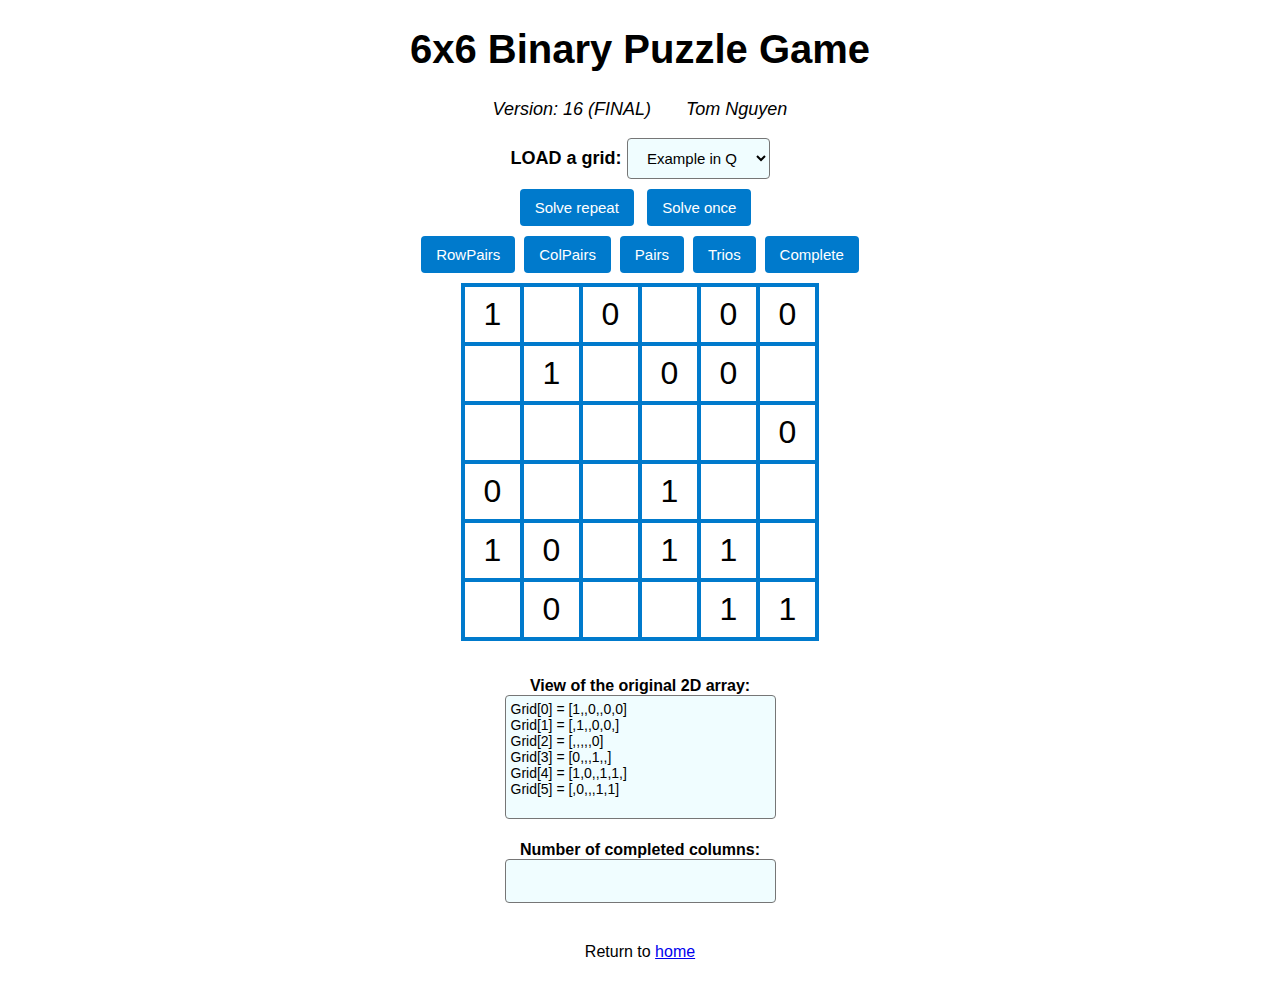
<file: index.html>
﻿<!-- Binary Puzzle v16 - Finish The Solve Repeat Button -->
<!-- 24/05/20, Tom Nguyen, Finish the 'Solve Repeat' button.  final version.     -->
<!DOCTYPE html>
<html>
<head>
    <meta charset="utf-8">
    <title>V16 Binary Puzzle 6x6</title>

    <link href="StyleSheet.css" rel="stylesheet">

    <script type='text/javascript'>   
        // sample test arrays. G1 is given in the question. GT is for testing - all arrays in EXCEL spreadsheet:  
        // https://schoolsnsw.sharepoint.com/sites/SDD/Notes_SDD/CodeSamples/32-SampleGames-1pg-AsInV8code.xlsx 
        // because this is laborious to write, you can copy it from the OneNote page: 
        var G01 = [1, null, 0, null, 0, 0, null, 1, null, 0, 0, null, null, null, null, null, null, 0, 0, null, null, 1, null, null, 1, 0, null, 1, 1, null, null, 0, null, null, 1, 1];
        var G02 = [null, null, null, null, null, null, null, 1, null, null, null, 1, null, 1, null, 1, null, null, null, null, 0, null, null, 1, null, 1, null, null, null, null, null, null, null, 0, 0, null];
        var G03 = [null, 1, null, null, null, null, null, null, null, 0, null, 0, null, 0, null, 0, null, null, 1, null, null, null, 1, null, null, null, null, null, 0, null, 0, null, null, null, null, null];
        var G04 = [0, null, null, 1, null, null, null, 0, null, null, null, 1, null, null, 1, 1, null, null, null, null, null, null, 1, 1, null, null, null, null, null, 0, 0, null, 1, null, 1, null];
        var G05 = [null, null, null, null, null, null, null, 1, null, 1, null, 1, null, null, 0, 0, null, null, 0, null, null, null, null, null, null, null, null, null, 1, 1, null, null, 0, null, 0, null];
        var G06 = [null, null, null, null, null, 0, null, 1, null, null, 1, null, null, null, null, 0, null, null, null, null, 1, null, null, null, null, null, 1, null, null, null, null, 0, null, null, 1, null];
        var G07 = [1, null, 1, null, null, 1, null, null, null, 1, null, null, 0, null, null, 1, 0, null, null, null, 1, null, null, null, null, 1, null, null, null, null, 1, null, null, 1, 1, null];
        var G08 = [1, 1, null, null, null, null, 1, null, null, 1, null, null, null, null, null, null, 0, null, 0, null, 0, null, null, null, null, null, null, null, null, null, null, null, 0, null, 0, null];
        var G09 = [null, null, 0, 0, null, 0, null, null, null, null, null, null, null, 1, 1, null, null, null, null, null, null, null, 0, 0, null, null, 1, null, 0, null, null, null, null, null, null, null];
        var G10 = [null, null, null, null, null, null, null, 1, null, null, null, null, null, null, 0, null, 1, 1, null, null, 0, null, null, null, null, 0, null, null, 1, null, null, null, null, null, null, null];
        var G11 = [null, 1, null, 1, null, 1, null, null, null, null, null, null, 0, 0, null, null, null, null, null, null, null, null, 1, null, 0, null, 1, 0, null, null, null, 1, null, null, null, null];
        var G12 = [0, null, null, null, null, null, null, 1, 1, null, null, null, null, null, 1, null, null, null, null, null, null, 0, null, null, 0, null, null, 1, null, null, null, null, null, null, null, null];
        var G13 = [null, null, null, 1, null, null, null, null, null, null, null, 0, null, null, null, null, 0, 0, null, null, null, null, 1, null, 1, null, null, null, null, null, null, 0, null, 0, null, 0];
        var GT = [1, 2, 3, 4, 5, 6, 7, 8, 9, 10, 11, 12, 13, 14, 15, 16, 17, 18, 19, 20, 21, 22, 23, 24, 25, 26, 27, 28, 29, 30, 31, 32, 33, 34, 35, 36];
        var Grid = [];
        var GridSize = 6; // used in pair and trios calculations
        //var Row = 6; // set number of rows
        //var Col = 6; // set number of columns

        // 6x6 table of text boxes with some initial test values
        function LoadGrid(G) {
            var GridCol = [];
            var arr2D = ""; //an array of 6 row arrays to show in the 'arrayView2D' text box
            Grid = [];
            //Load a 1D array from above into a 2D array called "Grid" 
            for (let j = 0; j < GridSize; j++) { //Row loop - like the "y" coordinates 
                for (let i = 0; i < GridSize; i++) { //Column loop - like the "x" coordinates 
                    GridCol.push(G[j * GridSize + i]); // load the column elements into this temporary array 
                }
                arr2D = arr2D + "Grid[" + j + "] = [" + GridCol + "]" + "\n"; // concatenate the [] symbols and a line break
                Grid.push(GridCol); // push a column array for each row 
                GridCol = []; // clear this array ready for the next row 
            }
            document.getElementById('arrayView2D').value = arr2D; //shows the full array but not as an array or 6 arrays 
            DisplayGrid(Grid);
        }

        function DisplayGrid(G2D) {
            //display the array in the boxes on the HTML page
            for (let j = 0; j < GridSize; j++) { //Row loop - like the "y" coordinates
                for (let i = 0; i < GridSize; i++) { //Column loop - like the "x" coordinates
                    document.getElementById('B' + (i + 1) + (j + 1)).value = G2D[j][i]; // Nested loops
                }
            }
        }

        function BinaryPuzzleSolver() {  //Code the top level module here 
            //loop for testing to avoid infinite false
            let i = 1;             //temporary variable until true false working
            Solved = false;        //initial setting
            while (Solved == false && i < 3) {
                Solved = SolvePuzzle(Grid);
                window.alert('Main "BinaryPuzzleSolver" - Solved = ' + Solved + '. Loop # ' + i + '.');
                i++;
            }
        }
        function SolvePuzzle(G2D) { //See structure chart for what goes here 
            SolveNumberPairs();
            SolveNumberTrios();
            if (CompleteRowsCols()) { //returns true or false
                //window.alert('Sub "SolvePuzzle" TEST MSG ONLY - 1 in row 1 col 2 - "solved". ');
                return true;
            } else {
                //window.alert('Sub "SolvePuzzle" TEST MSG ONLY - "NOT solved yet"!');
                return false;
            }
        }
        function SolveNumberPairs() { // call row and column, will take two pushes of the button to update all vertical and horizontal row pairs
            SolveRowPairs();
            SolveColPairs();
        }
        function SolveRowPairs() {
            for (let Row = 0; Row < GridSize; Row++) { // 0 - 5 does the bottom row
                for (let Col = 0; Col < GridSize - 1; Col++) { //0 - 4 is enough to find a 4-5 pair
                    if (Grid[Row][Col] !== null && Grid[Row][Col] == Grid[Row][Col + 1]) {
                        if (Col > 0) { // is there a space to the left?
                            Grid[Row][Col - 1] = (1 - Grid[Row][Col]); // inserts to the left of the pair
                        }
                        if (Col < GridSize - 2) { // is there a space to the right?
                            Grid[Row][Col + 2] = (1 - Grid[Row][Col]); // inserts to the right of the pair
                        }
                    }
                }
            }
            // document.getElementById('arrayView2D').value = Grid;
            DisplayGrid(Grid); // send the updated grid to the screen
        }

        function SolveColPairs() { // Similar to row pairs 
            for (let Col = 0; Col < GridSize; Col++) { // 0 - 5 does the bottom row
                for (let Row = 0; Row < GridSize - 1; Row++) { // 0 - 4 is enough to find a 4-5 pair
                    if (Grid[Row][Col] !== null && Grid[Row][Col] == Grid[Row + 1][Col]) {
                        if (Row > 0) { // is there a space above?
                            Grid[Row - 1][Col] = (1 - Grid[Row][Col]); // inserts number above the pair
                        }
                        if (Row < GridSize - 2) { // is there a space below?
                            Grid[Row + 2][Col] = (1 - Grid[Row][Col]); // inserts number below the pair
                        }
                    }
                }
            }
            //document.getElementById('arrayView2D').value = Grid;
            DisplayGrid(Grid); // send the updated grid to the screen
        }

        function SolveNumberTrios() {
            for (let Row = 0; Row < GridSize; Row++) { // 0 - 5 does the bottom row
                for (let Col = 0; Col < GridSize - 2; Col++) { // 0 - 3 is enough to find a 3-5 trio
                    if (Grid[Row][Col] !== null && Grid[Row][Col] == Grid[Row][Col + 2]) {
                        Grid[Row][Col + 1] = (1 - Grid[Row][Col]); // inserts between the trio
                    }
                }
            }
            for (let Col = 0; Col < GridSize; Col++) { // 0 - 5 does the bottom row
                for (let Row = 0; Row < GridSize - 2; Row++) { // 0 - 3 is enough to find a 3-5 trio
                    if (Grid[Row][Col] !== null && Grid[Row][Col] == Grid[Row + 2][Col]) {
                        Grid[Row + 1][Col] = (1 - Grid[Row][Col]); // inserts between the trio
                    }
                }
            }
            DisplayGrid(Grid); //send updated grid to the screen
        }

        function CompleteRowsCols() {
            //by row
            let row1tot = 0; //count of 1's in the row
            let row0tot = 0; //count of 0's in the row
            for (let Row = 0; Row < GridSize; Row++) { // 0 - 5 does the bottom row
                for (let Col = 0; Col < GridSize; Col++) { // go through the row for counting
                    if (Grid[Row][Col] == 0) { // count 0's
                        row0tot++;
                    }
                    if (Grid[Row][Col] == 1) { // count 1's
                        row1tot++;
                    }
                }
                for (let Col = 0; Col < GridSize; Col++) { // go through the row to update the nulls
                    if (Grid[Row][Col] == null && row0tot == 3) {
                        Grid[Row][Col] = 1; // inserts a 1
                    }
                    if (Grid[Row][Col] == null && row1tot == 3) {
                        Grid[Row][Col] = 0; //inserts a 0
                    }
                }
                //reset after going through each row
                row1tot = 0;
                row0tot = 0;
            }
            //by column
            let col1tot = 0;
            let col0tot = 0;
            let colComplete = 0; //count if tere are 3 0's and 3 1's
            for (let Col = 0; Col < GridSize; Col++) { // 0 - 5 does the right col
                for (let Row = 0; Row < GridSize; Row++) { // go through the column for counting
                    if (Grid[Row][Col] == 0) { // count 0's
                        col0tot++;
                    }
                    if (Grid[Row][Col] == 1) { // count 1's
                        col1tot++;
                    }
                }
                for (let Row = 0; Row < GridSize; Row++) { // go through the column to update the nulls
                    if (Grid[Row][Col] == null && col0tot == 3) {
                        Grid[Row][Col] = 1; // inserts a 1
                        col1tot++;
                    }
                    if (Grid[Row][Col] == null && col1tot == 3) {
                        Grid[Row][Col] = 0; //inserts a 0
                        col0tot++
                    }
                }
                if (col1tot == 3 && col0tot == 3) {
                    colComplete++;
                }
                //reset after going through each row
                col1tot = 0;
                col0tot = 0;
            }
            DisplayGrid(Grid); // send updated grid to the screen!
            document.getElementById('arrayViewCell').value = colComplete; //test if columns are completed
            if (colComplete == GridSize) {
                return true;
            }
        }
    </script>
</head>
<body onload="LoadGrid(G01)">
    <!--Parameter for initial load can be changed manually-->
    <form id="input">
        <h1>6x6 Binary Puzzle Game</h1>
        <p> Version: 16 (FINAL) &nbsp;&nbsp;&nbsp;&nbsp;&nbsp;&nbsp;Tom Nguyen </p>

         <div class ="gridload">
         LOAD a grid: 
         <select id="cboPuzNo" onchange="LoadGrid(eval(value))">
             <!--<select id="cboPuzNo">-->
             <option value="G01">Example in Q</option>
             <option value="G02">Game 2</option>
             <option value="G03">Game 3</option>
             <option value="G04">Game 4</option>
             <option value="G05">Game 5</option>
             <option value="G06">Game 6</option>
             <option value="G07">Game 7</option>
             <option value="G08">Game 8</option>
             <option value="G09">Game 9</option>
             <option value="G10">Game 10</option>
             <option value="G11">Game 11</option>
             <option value="G12">Game 12</option>
             <option value="G13">Game 13</option>
             <option value="GT">Test 1-36</option>
         </select> </div>   

        <!--<input type="button" value="Load" onclick="LoadGrid(GT)" />&nbsp;&nbsp;-->
        <div class="topb">
            <input type="button" value="Solve repeat" onclick="BinaryPuzzleSolver()" />&nbsp;&nbsp;
        <input type="button" value="Solve once" onclick="SolvePuzzle(Grid)" />&nbsp;&nbsp;<br />
        </div>
        <div class="botb">
        <input type="button" value="RowPairs" onclick="SolveRowPairs()" />&nbsp; 
        <input type="button" value="ColPairs" onclick="SolveColPairs()" />&nbsp; 
        <input type="button" value="Pairs" onclick="SolveNumberPairs()" />&nbsp; 
        <input type="button" value="Trios" onclick="SolveNumberTrios()" />&nbsp; 
        <input type="button" value="Complete" onclick="CompleteRowsCols()" /><br />
        </div>


        <!-- Board cell labels have "B" for board, then column digit, then row digit"  -->
        <table class="gameboard">
            <tr>
                <td>
                    <input id="B11" type="text" class="gameboard" /></td>
                <td>
                    <input id="B21" type="text" class="gameboard" /></td>
                <td>
                    <input id="B31" type="text" class="gameboard" /></td>
                <td>
                    <input id="B41" type="text" class="gameboard" /></td>
                <td>
                    <input id="B51" type="text" class="gameboard" /></td>
                <td>
                    <input id="B61" type="text" class="gameboard" /></td>
            </tr>
            <tr>
                <td>
                    <input id="B12" type="text" class="gameboard" /></td>
                <td>
                    <input id="B22" type="text" class="gameboard" /></td>
                <td>
                    <input id="B32" type="text" class="gameboard" /></td>
                <td>
                    <input id="B42" type="text" class="gameboard" /></td>
                <td>
                    <input id="B52" type="text" class="gameboard" /></td>
                <td>
                    <input id="B62" type="text" class="gameboard" /></td>
            </tr>
            <tr>
                <td>
                    <input id="B13" type="text" class="gameboard" /></td>
                <td>
                    <input id="B23" type="text" class="gameboard" /></td>
                <td>
                    <input id="B33" type="text" class="gameboard" /></td>
                <td>
                    <input id="B43" type="text" class="gameboard" /></td>
                <td>
                    <input id="B53" type="text" class="gameboard" /></td>
                <td>
                    <input id="B63" type="text" class="gameboard" /></td>
            </tr>
            <tr>
                <td>
                    <input id="B14" type="text" class="gameboard" /></td>
                <td>
                    <input id="B24" type="text" class="gameboard" /></td>
                <td>
                    <input id="B34" type="text" class="gameboard" /></td>
                <td>
                    <input id="B44" type="text" class="gameboard" /></td>
                <td>
                    <input id="B54" type="text" class="gameboard" /></td>
                <td>
                    <input id="B64" type="text" class="gameboard" /></td>
            </tr>
            <tr>
                <td>
                    <input id="B15" type="text" class="gameboard" /></td>
                <td>
                    <input id="B25" type="text" class="gameboard" /></td>
                <td>
                    <input id="B35" type="text" class="gameboard" /></td>
                <td>
                    <input id="B45" type="text" class="gameboard" /></td>
                <td>
                    <input id="B55" type="text" class="gameboard" /></td>
                <td>
                    <input id="B65" type="text" class="gameboard" /></td>
            </tr>
            <tr>
                <td>
                    <input id="B16" type="text" class="gameboard" /></td>
                <td>
                    <input id="B26" type="text" class="gameboard" /></td>
                <td>
                    <input id="B36" type="text" class="gameboard" /></td>
                <td>
                    <input id="B46" type="text" class="gameboard" /></td>
                <td>
                    <input id="B56" type="text" class="gameboard" /></td>
                <td>
                    <input id="B66" type="text" class="gameboard" /></td>
            </tr>
        </table>
        <br />
        <br />
        <div id="viewlabel">
            View of the original 2D array:<br />
            <textarea id="arrayView2D" cols="30" rows="7" readonly></textarea><br />
            <br />
            Number of completed columns:<br />
            <textarea id="arrayViewCell" cols="30" rows="2" readonly></textarea>
        </div>
        <br />
        <br />
        Return to <a href="index.html">home</a> 
        <br />
        <br />
        <br />
    </form>
</body>
</html>
</file>
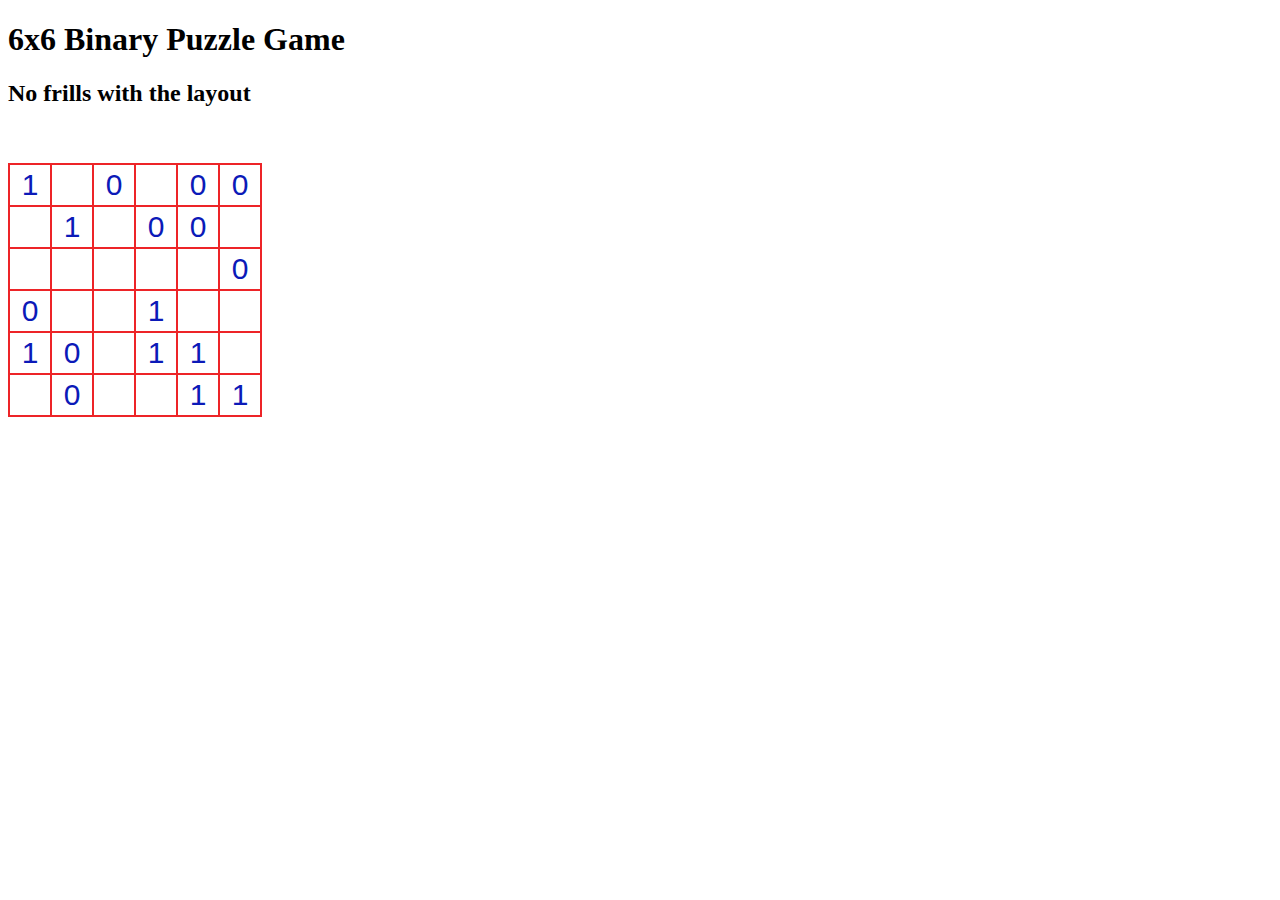
<file: index-v06.html>
﻿<!-- Binary Puzzle v06 - Loop the grunt load - Loop has 2 nested loops with variables for row (j) and column (i) -->
<!-- 4/05/20, Tom Nguyen,   -->
<!DOCTYPE html>
<html>
<head>
    <meta charset="utf-8">
    <title>Binary Puzzle 6x6</title>
    <script type='text/javascript'>  
        //sample test arrays G1 is given in the question
        var G1 = [1, null, 0, null, 0, 0, null, 1, null, 0, 0, null, null, null, null, null, null, 0, 0, null, null, 1, null, null, 1, 0, null, 1, 1, null, null, 0, null, null, 1, 1];
        var G2 = [null, 1, null, null, null, null, null, null, null, null, null, null, null, null, null, null, null, null, null, null, null, null, null, null, null, null, null, null, null, null, null, null, null, null, null, null];
        var G3 = [null, null, 1, null, null, null, null, null, null, null, null, null, null, null, null, null, null, null, null, null, null, null, null, null, null, null, null, null, null, null, null, null, null, null, null, null];

        function LoadGrid(G) {                    // sets the initial problem
            var Row = 6; //set the number of rows   
            var Col = 6; //set the number of columns
            var Grid = [];

            for (let j = 0; j < Row; j++) { //Row loop - like the y coordinates
                for (let i = 0; i < Col; i++) //Col loop - like the x coordinates
                    document.getElementById('B' + (i + 1) + (j + 1)).value = G[j * Col + i]; //Nested loops
            }
        }

    </script>
    <style type="text/css">
        * {
            padding: 0;
            border-collapse: collapse;
        }

        .gameboard {
            width: 40px;
            height: 40px;
            font-size: 30px;
            color: #0B1AB8;
            vertical-align: middle;
            text-align: center;
            border-collapse: collapse;
            border-spacing: 0;
            border: 1px solid #ED2428;
        }

    </style>

</head>
<body onload="LoadGrid(G1)">
    <!--  notes about modules  -->
    <form id="input">
        <h1>6x6 Binary Puzzle Game</h1>
        <h2>No frills with the layout</h2>
        <br />
        <br />
    </form>
    <table class="gameboard">
        <tr>
            <td>
                <input id="B11" type="text" class="gameboard" /></td>
            <td>
                <input id="B21" type="text" class="gameboard" /></td>
            <td class="auto-style1">
                <input id="B31" type="text" class="gameboard" /></td>

            <td>
                <input id="B41" type="text" class="gameboard" /></td>

            <td>
                <input id="B51" type="text" class="gameboard" /></td>

            <td>
                <input id="B61" type="text" class="gameboard" /></td>

        </tr>
        <tr>
            <td>
                <input id="B12" type="text" class="gameboard" /></td>
            <td>
                <input id="B22" type="text" class="gameboard" /></td>
            <td class="auto-style1">
                <input id="B32" type="text" class="gameboard" /></td>
            <td>
                <input id="B42" type="text" class="gameboard" /></td>
            <td>
                <input id="B52" type="text" class="gameboard" /></td>
            <td>
                <input id="B62" type="text" class="gameboard" /></td>
        </tr>
        <tr>
            <td>
                <input id="B13" type="text" class="gameboard" /></td>
            <td>
                <input id="B23" type="text" class="gameboard" /></td>
            <td class="auto-style1">
                <input id="B33" type="text" class="gameboard" /></td>
            <td>
                <input id="B43" type="text" class="gameboard" /></td>
            <td>
                <input id="B53" type="text" class="gameboard" /></td>
            <td>
                <input id="B63" type="text" class="gameboard" /></td>
        </tr>
        <tr>
            <td>
                <input id="B14" type="text" class="gameboard" /></td>
            <td>
                <input id="B24" type="text" class="gameboard" /></td>
            <td class="auto-style1">
                <input id="B34" type="text" class="gameboard" /></td>
            <td>
                <input id="B44" type="text" class="gameboard" /></td>
            <td>
                <input id="B54" type="text" class="gameboard" /></td>
            <td>
                <input id="B64" type="text" class="gameboard" /></td>
        </tr>
        <tr>
            <td>
                <input id="B15" type="text" class="gameboard" /></td>
            <td>
                <input id="B25" type="text" class="gameboard" /></td>
            <td class="auto-style1">
                <input id="B35" type="text" class="gameboard" /></td>
            <td>
                <input id="B45" type="text" class="gameboard" /></td>
            <td>
                <input id="B55" type="text" class="gameboard" /></td>
            <td>
                <input id="B65" type="text" class="gameboard" /></td>
        </tr>
        <tr>
            <td>
                <input id="B16" type="text" class="gameboard" /></td>
            <td>
                <input id="B26" type="text" class="gameboard" /></td>
            <td class="auto-style1">
                <input id="B36" type="text" class="gameboard" /></td>
            <td>
                <input id="B46" type="text" class="gameboard" /></td>
            <td>
                <input id="B56" type="text" class="gameboard" /></td>
            <td>
                <input id="B66" type="text" class="gameboard" /></td>
        </tr>
    </table>
</body>
</html>
</file>
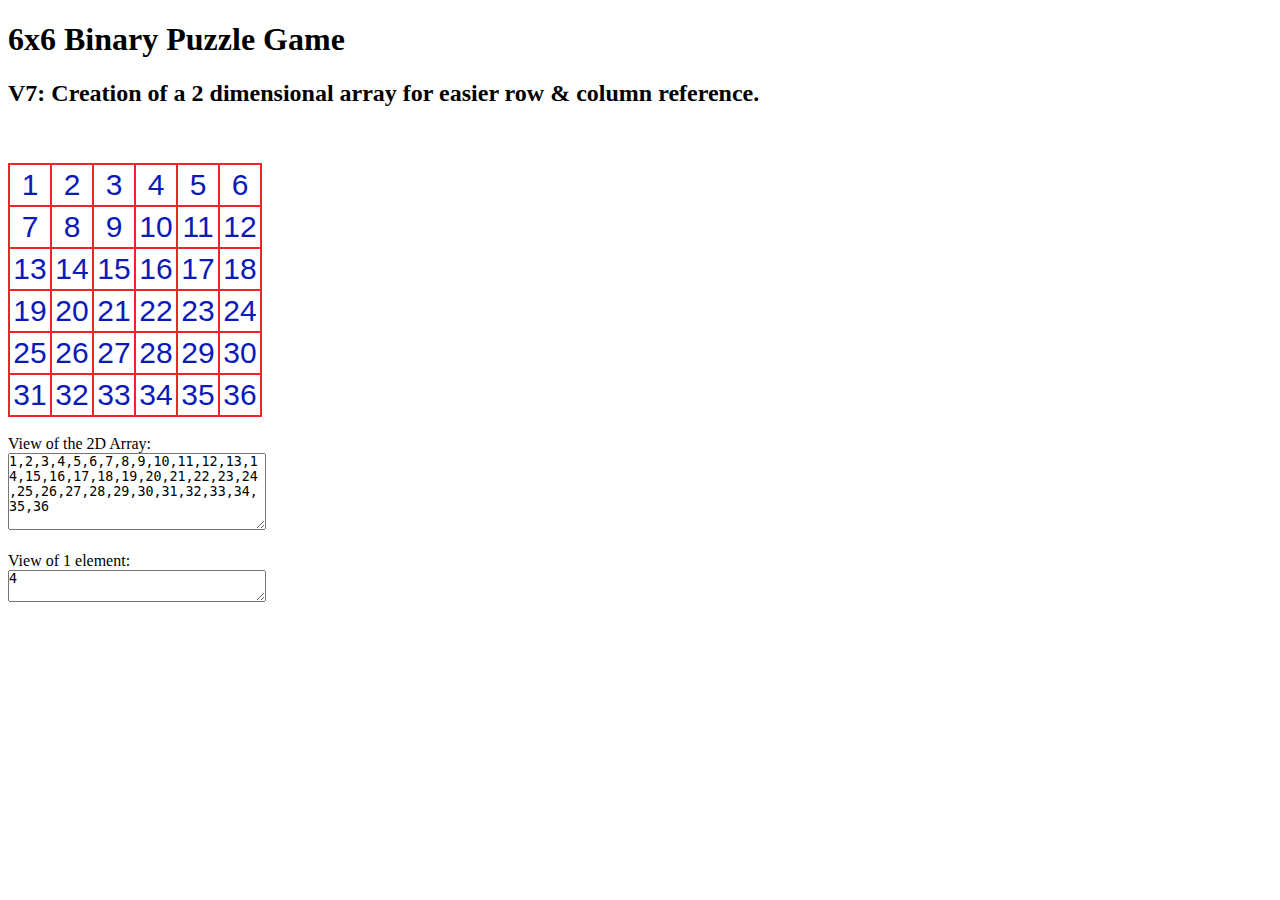
<file: index-v07.html>
﻿<!-- Binary Puzzle v07 - 2D Array create and reference -->
<!-- 6/05/20, Tom Nguyen, 2D array created for easier row/column reference  -->
<!DOCTYPE html>
<html>
<head>
    <meta charset="utf-8">
    <title>Binary Puzzle 6x6</title>
    <style type="text/css">
        * {
            padding: 0;
            border-collapse: collapse;
        }

        .gameboard {
            width: 40px;
            height: 40px;
            font-size: 30px;
            color: #0B1AB8;
            vertical-align: middle;
            text-align: center;
            border-collapse: collapse;
            border-spacing: 0;
            border: 1px solid #ED2428;
        }
    </style>
    <script type='text/javascript'>  
        //sample test arrays G1 is given in the question
        var G1 = [1, null, 0, null, 0, 0, null, 1, null, 0, 0, null, null, null, null, null, null, 0, 0, null, null, 1, null, null, 1, 0, null, 1, 1, null, null, 0, null, null, 1, 1];
        var G2 = [null, 1, null, null, null, null, null, null, null, null, null, null, null, null, null, null, null, null, null, null, null, null, null, null, null, null, null, null, null, null, null, null, null, null, null, null];
        var G3 = [null, null, 1, null, null, null, null, null, null, null, null, null, null, null, null, null, null, null, null, null, null, null, null, null, null, null, null, null, null, null, null, null, null, null, null, null];
        var G4 = [1, 2, 3, 4, 5, 6, 7, 8, 9, 10, 11, 12, 13, 14, 15, 16, 17, 18, 19, 20, 21, 22, 23, 24, 25, 26, 27, 28, 29, 30, 31, 32, 33, 34, 35, 36]

        function LoadGrid(G) {
            var Row = 6; //set the number of rows   
            var Col = 6; //set the number of columns
            var GridCol = [];
            var Grid = [];

            for (let j = 0; j < Row; j++) { //Row loop - like the "y" coordinates
                for (let i = 0; i < Col; i++) { //Column loop - like the "x" coordinates
                    GridCol.push(G[j * Col + i]); // load the column elements into this temporary array
                }
                Grid.push(GridCol); // push a column array for each row
                GridCol = []; // clear this array ready for the next row
            }
            document.getElementById('arrayView2D').value = Grid;
            document.getElementById('arrayViewCell').value = Grid[0][3]; //Row 1, Column 4

            for (let j = 0; j < Row; j++) { //Row loop - like the "y" coordinates
                for (let i = 0; i < Col; i++) { //Column loop - like the "x" coordinates
                    document.getElementById('B' + (i + 1) + (j + 1)).value = G[j * Col + i]; //Nested loops
                }
            }
        }

    </script>


</head>
<body onload="LoadGrid(G4)">
    <!--  notes about modules  -->
    <form id="input">
        <h1>6x6 Binary Puzzle Game</h1>
        <h2>V7: Creation of a 2 dimensional array for easier row & column reference.</h2>
        <br />
        <br />
    </form>
    <table class="gameboard">
        <tr>
            <td>
                <input id="B11" type="text" class="gameboard" /></td>
            <td>
                <input id="B21" type="text" class="gameboard" /></td>
            <td>
                <input id="B31" type="text" class="gameboard" /></td>

            <td>
                <input id="B41" type="text" class="gameboard" /></td>

            <td>
                <input id="B51" type="text" class="gameboard" /></td>

            <td>
                <input id="B61" type="text" class="gameboard" /></td>

        </tr>
        <tr>
            <td>
                <input id="B12" type="text" class="gameboard" /></td>
            <td>
                <input id="B22" type="text" class="gameboard" /></td>
            <td>
                <input id="B32" type="text" class="gameboard" /></td>
            <td>
                <input id="B42" type="text" class="gameboard" /></td>
            <td>
                <input id="B52" type="text" class="gameboard" /></td>
            <td>
                <input id="B62" type="text" class="gameboard" /></td>
        </tr>
        <tr>
            <td>
                <input id="B13" type="text" class="gameboard" /></td>
            <td>
                <input id="B23" type="text" class="gameboard" /></td>
            <td>
                <input id="B33" type="text" class="gameboard" /></td>
            <td>
                <input id="B43" type="text" class="gameboard" /></td>
            <td>
                <input id="B53" type="text" class="gameboard" /></td>
            <td>
                <input id="B63" type="text" class="gameboard" /></td>
        </tr>
        <tr>
            <td>
                <input id="B14" type="text" class="gameboard" /></td>
            <td>
                <input id="B24" type="text" class="gameboard" /></td>
            <td>
                <input id="B34" type="text" class="gameboard" /></td>
            <td>
                <input id="B44" type="text" class="gameboard" /></td>
            <td>
                <input id="B54" type="text" class="gameboard" /></td>
            <td>
                <input id="B64" type="text" class="gameboard" /></td>
        </tr>
        <tr>
            <td>
                <input id="B15" type="text" class="gameboard" /></td>
            <td>
                <input id="B25" type="text" class="gameboard" /></td>
            <td>
                <input id="B35" type="text" class="gameboard" /></td>
            <td>
                <input id="B45" type="text" class="gameboard" /></td>
            <td>
                <input id="B55" type="text" class="gameboard" /></td>
            <td>
                <input id="B65" type="text" class="gameboard" /></td>
        </tr>
        <tr>
            <td>
                <input id="B16" type="text" class="gameboard" /></td>
            <td>
                <input id="B26" type="text" class="gameboard" /></td>
            <td>
                <input id="B36" type="text" class="gameboard" /></td>
            <td>
                <input id="B46" type="text" class="gameboard" /></td>
            <td>
                <input id="B56" type="text" class="gameboard" /></td>
            <td>
                <input id="B66" type="text" class="gameboard" /></td>
        </tr>
    </table>
    <br />
    View of the 2D Array:
    <br />
    <textarea id="arrayView2D" cols="30" rows="5"></textarea><br />
    <br />
    View of 1 element:
    <br />
    <textarea id="arrayViewCell" cols="30" rows="2"></textarea>
</body>
</html>
</file>
<file: StyleSheet.css>
﻿* {
    padding: 0;
    border-collapse: collapse;
    font-family: Arial;
    text-align: center;
}

.gameboard {
    width: 55px;
    height: 55px;
    font-size: 32px;
    font-family: Arial;
    color: #000000;
    vertical-align: middle;
    text-align: center;
    border-collapse: collapse;
    border-spacing: 0;
    border: 2px solid #007acc; /* BLUE */
    margin-left: auto;
    margin-right: auto;
}

textarea {
    font-family: Arial;
    text-align: left;
    font-size: 14px;
    resize: none;
    border-radius: 4px;
    background-color: #f0fdff;
    padding: 5px;
}

textarea:focus {
    outline: none;
}

input[type="button"] {
    background-color: #007acc; /* BLUE */
    border: none;
    color: white;
    padding: 10px 15px;
    text-align: center;
    text-decoration: none;
    display: inline-block;
    font-size: 15px;
    border-radius: 4px;
}

.topb {
    padding-bottom: 10px;
    padding-top: 10px;
}

.botb {
    padding-bottom: 10px;
}

input[type="button"]:hover {
    background-color: #023d6e; /*DARK BLUE*/
}

input[type="button"]:focus {
    outline: none;
}

h1 {
    font-size: 40px;
}


#cboPuzNo {
    padding: 10px 15px;
    font-size: 15px;
    border-radius: 4px;
    background-color: #f0fdff;
}

#cboPuzNo:focus {
    outline: none;
}

#viewlabel {
    font-weight: bold;
    font-size: 16px;
}

.gridload {
    font-weight: bold;
    font-size: 18px;
}

p {
    font-style: italic;
    font-size: 18px;
}
</file>
